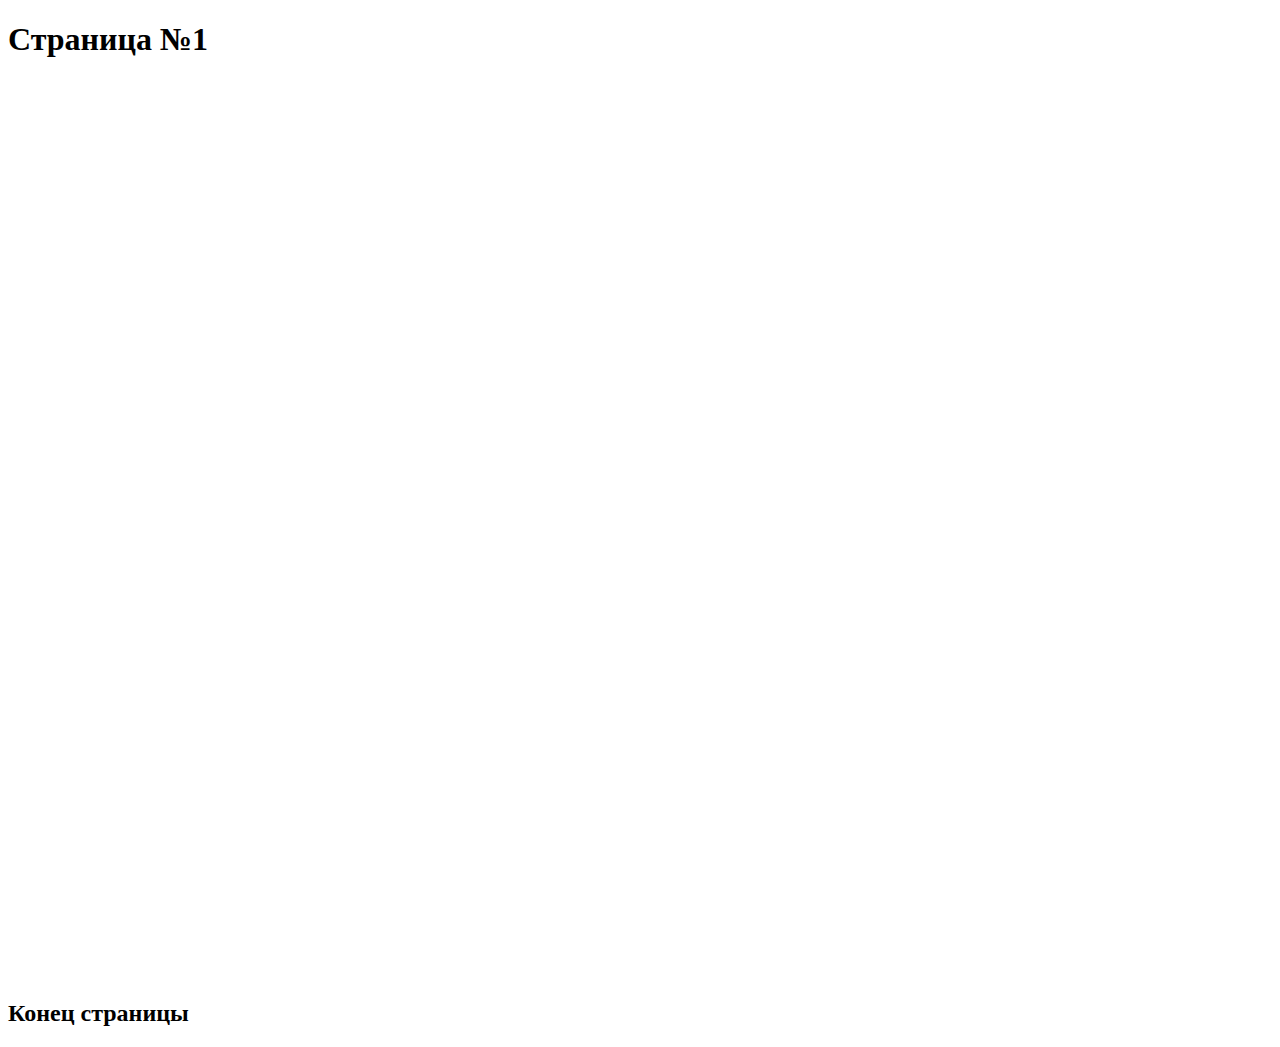
<file: index.html>
<!DOCTYPE html>
<html lang="en">
<head>
    <meta charset="UTF-8">
    <meta name="viewport" content="width=device-width, initial-scale=1.0">
    <title>Document</title>
</head>
<body>
    <h1 class="check">Страница №1</h1>
    <div style="height: 100vh;"></div>
    <h2>Конец страницы</h2>
    <script src="./index.js"></script>
</body>
</html>
</file>
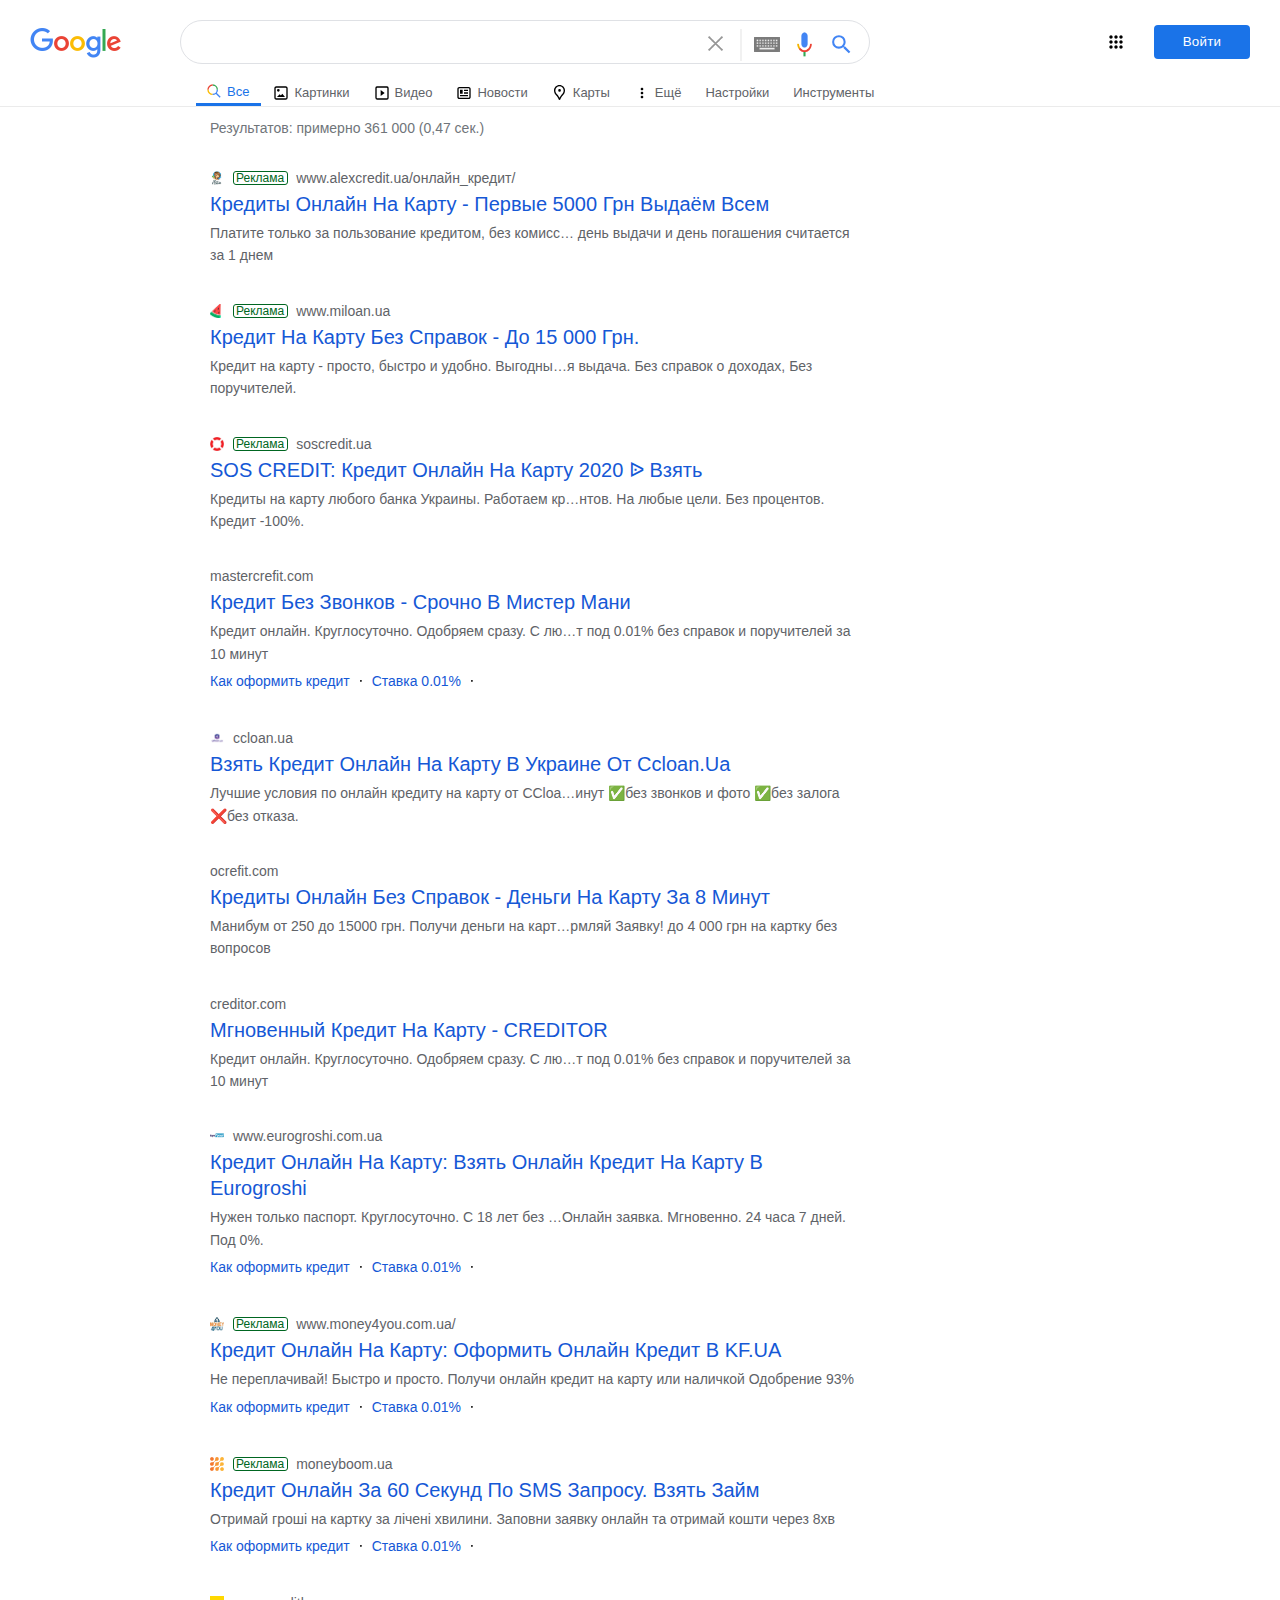
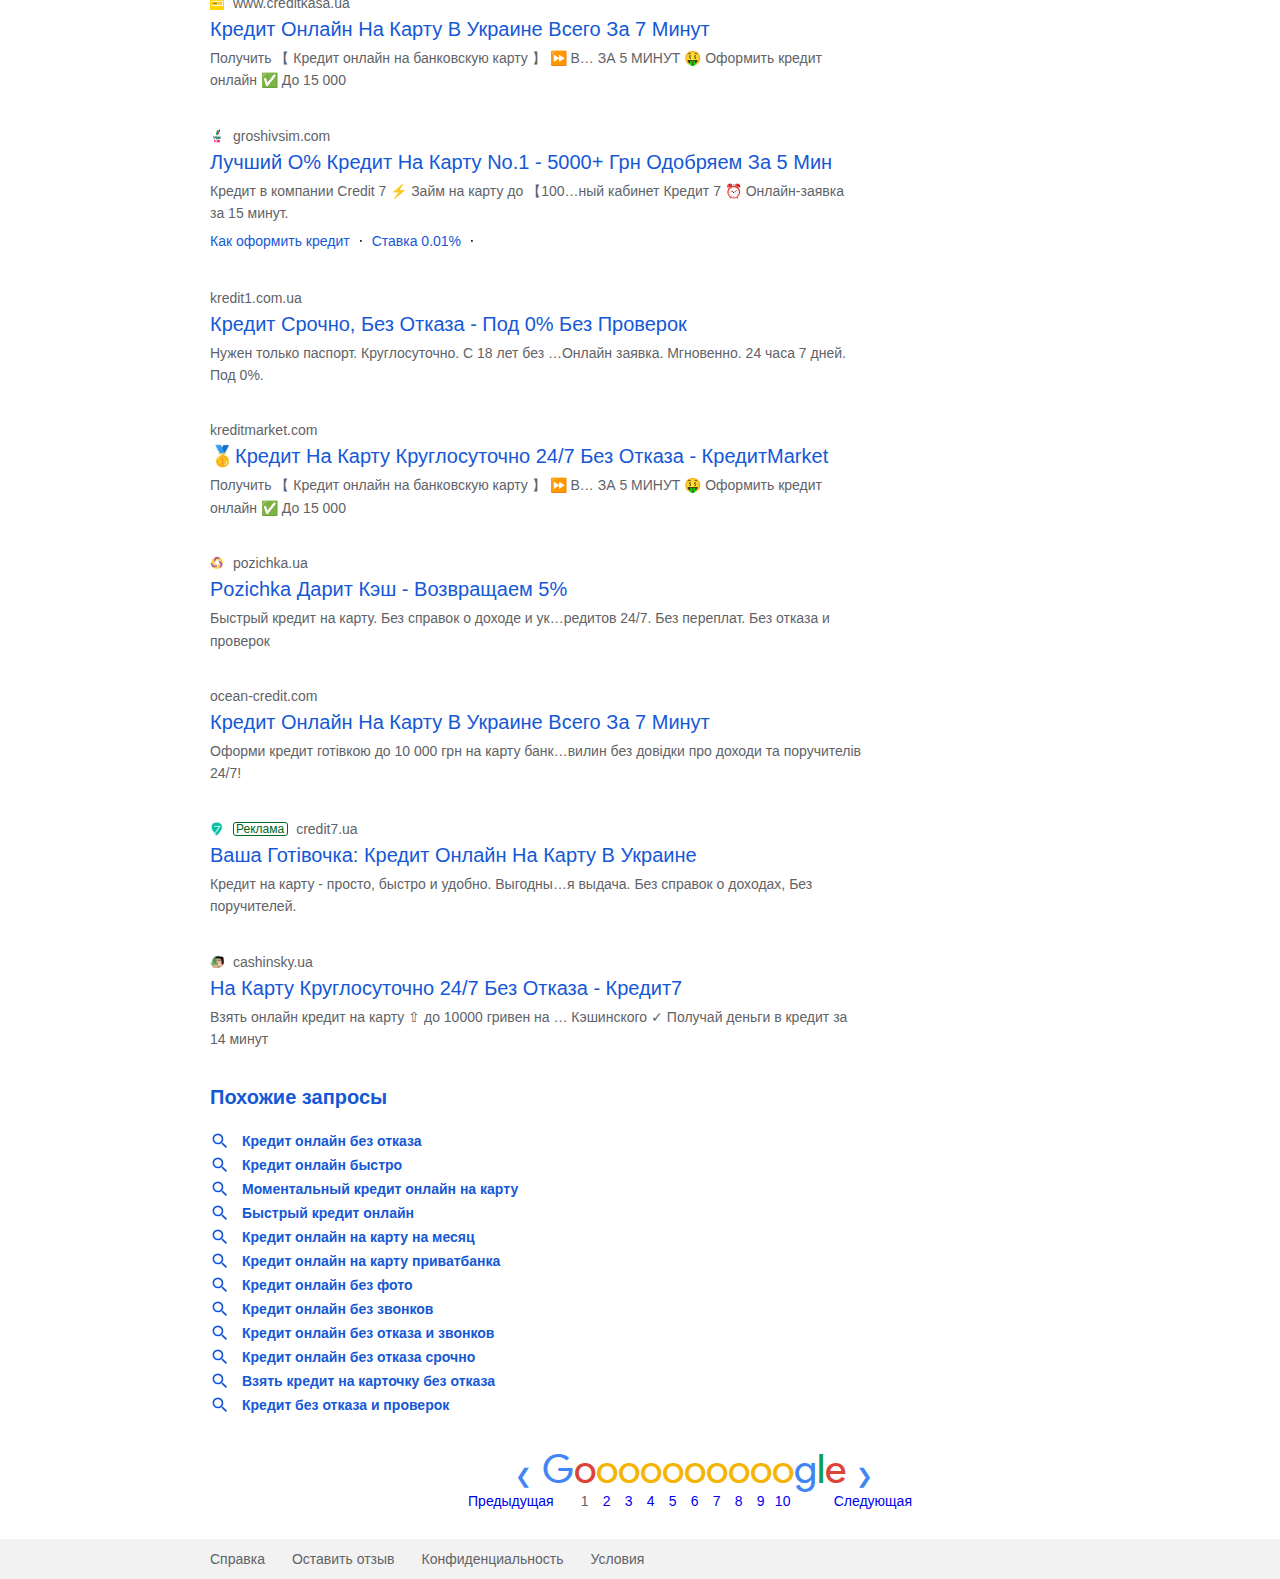
<file: google/index.html>
<!DOCTYPE html>
<!-- saved from url=(0035)#?p=&f=new -->
<html lang="en">

<head>
    <meta http-equiv="Content-Type" content="text/html; charset=UTF-8">

    <meta name="viewport" content="width=device-width, initial-scale=1.0">
    <link rel="shortcut icon" href="./files/page-logo.png" type="image/png">
    <link href="./files/css2" rel="stylesheet">
    <link rel="stylesheet" href="./files/google.css">
    <title>Google - результаты поиска</title>


    <!-- End Google Analytics -->
</head>

<body>
    <!-- Google Tag Manager (noscript) -->
    <noscript><iframe src="https://www.googletagmanager.com/ns.html?id=GTM-K8FLHQN" height="0" width="0"
            style="display:none;visibility:hidden"></iframe></noscript>
    <!-- End Google Tag Manager (noscript) -->
    <div id="wrapper">
        <header id="header">
            <div class="row search-row">
                <div class="logo">
                    <a href="#">
                        <img src="./files/googlelogo.png" alt="">
                    </a>
                </div>
                <div class="search">
                    <form class="search-input">
                        <input class="search-input-input">
                        <div class="search-icons">
                            <div style="cursor: pointer; display: inline-block; padding: 10px 5px"><img
                                    src="./files/menu-close-grey.png" alt=""></div>
                            <hr class="vertical-line">
                            <img src="./files/tia.png" alt="">
                            <img src="./files/9351_GoogleSpeak.png" class="mic" alt="">
                            <svg style="cursor: pointer" class="search-buttton" focusable="false"
                                xmlns="http://www.w3.org/2000/svg" viewBox="0 0 24 24">
                                <path class="search-buttton"
                                    d="M15.5 14h-.79l-.28-.27A6.471 6.471 0 0 0 16 9.5 6.5 6.5 0 1 0 9.5 16c1.61 0 3.09-.59 4.23-1.57l.27.28v.79l5 4.99L20.49 19l-4.99-5zm-6 0C7.01 14 5 11.99 5 9.5S7.01 5 9.5 5 14 7.01 14 9.5 11.99 14 9.5 14z">
                                </path>
                            </svg>
                        </div>
                    </form>
                </div>
                <div class="account">
                    <svg class="gb_cf" focusable="false" viewBox="0 0 24 24">
                        <path
                            d="M6,8c1.1,0 2,-0.9 2,-2s-0.9,-2 -2,-2 -2,0.9 -2,2 0.9,2 2,2zM12,20c1.1,0 2,-0.9 2,-2s-0.9,-2 -2,-2 -2,0.9 -2,2 0.9,2 2,2zM6,20c1.1,0 2,-0.9 2,-2s-0.9,-2 -2,-2 -2,0.9 -2,2 0.9,2 2,2zM6,14c1.1,0 2,-0.9 2,-2s-0.9,-2 -2,-2 -2,0.9 -2,2 0.9,2 2,2zM12,14c1.1,0 2,-0.9 2,-2s-0.9,-2 -2,-2 -2,0.9 -2,2 0.9,2 2,2zM16,6c0,1.1 0.9,2 2,2s2,-0.9 2,-2 -0.9,-2 -2,-2 -2,0.9 -2,2zM12,8c1.1,0 2,-0.9 2,-2s-0.9,-2 -2,-2 -2,0.9 -2,2 0.9,2 2,2zM18,14c1.1,0 2,-0.9 2,-2s-0.9,-2 -2,-2 -2,0.9 -2,2 0.9,2 2,2zM18,20c1.1,0 2,-0.9 2,-2s-0.9,-2 -2,-2 -2,0.9 -2,2 0.9,2 2,2z">
                        </path>
                    </svg>
                    <button class="btn">Войти</button>
                </div>
            </div>
            <div class="search-mobile-row">
                <div class="row">
                    <svg style="fill:#757575;width:24px;height:24px" viewBox="0 0 24 24"
                        xmlns="http://www.w3.org/2000/svg">
                        <path d="M0 0h24v24H0z" fill="none"></path>
                        <path d="M3 18h18v-2H3v2zm0-5h18v-2H3v2zm0-7v2h18V6H3z"></path>
                    </svg>
                    <div class="logo">
                        <a href="#">
                            <img src="./files/googlelogo.png" alt="">
                        </a>
                    </div>
                    <button class="btn">Войти</button>
                </div>
                <div class="row">
                    <div class="search-input">
                        <div class="search-icons">
                            <svg class="search-svg" style="cursor: pointer" focusable="false"
                                xmlns="http://www.w3.org/2000/svg" viewBox="0 0 24 24">
                                <path class="search-svg"
                                    d="M15.5 14h-.79l-.28-.27A6.471 6.471 0 0 0 16 9.5 6.5 6.5 0 1 0 9.5 16c1.61 0 3.09-.59 4.23-1.57l.27.28v.79l5 4.99L20.49 19l-4.99-5zm-6 0C7.01 14 5 11.99 5 9.5S7.01 5 9.5 5 14 7.01 14 9.5 11.99 14 9.5 14z">
                                </path>
                            </svg>
                            <input class="search-input-input">
                            <img src="./files/9351_GoogleSpeak.png" class="mic" alt="">
                        </div>
                    </div>
                </div>
            </div>
            <div class="row tabs">
                <ul>
                    <a href="#">
                        <li class="active">
                            <svg focusable="false" viewBox="0 0 24 24">
                                <path d="M10 2v2a6 6 0 0 1 6 6h2a8 8 0 0 0-8-8" fill="#34A853"></path>
                                <path d="M10 4V2a8 8 0 0 0-8 8h2c0-3.3 2.7-6 6-6" fill="#EA4335"></path>
                                <path d="M4 10H2a8 8 0 0 0 8 8v-2c-3.3 0-6-2.69-6-6" fill="#FBBC04"></path>
                                <path
                                    d="M22 20.59l-5.69-5.69A7.96 7.96 0 0 0 18 10h-2a6 6 0 0 1-6 6v2c1.85 0 3.52-.64 4.88-1.68l5.69 5.69L22 20.59"
                                    fill="#4285F4"></path>
                            </svg>
                            <p>Все</p>
                        </li>
                    </a>
                    <a href="#">
                        <li>
                            <svg focusable="false" viewBox="0 0 24 24">
                                <path
                                    d="M14 13l4 5H6l4-4 1.79 1.78L14 13zm-6.01-2.99A2 2 0 0 0 8 6a2 2 0 0 0-.01 4.01zM22 5v14a3 3 0 0 1-3 2.99H5c-1.64 0-3-1.36-3-3V5c0-1.64 1.36-3 3-3h14c1.65 0 3 1.36 3 3zm-2.01 0a1 1 0 0 0-1-1H5a1 1 0 0 0-1 1v14a1 1 0 0 0 1 1h7v-.01h7a1 1 0 0 0 1-1V5">
                                </path>
                            </svg>
                            <p>Картинки</p>
                        </li>
                    </a>
                    <a href="#">
                        <li>
                            <svg focusable="false" viewBox="0 0 24 24">
                                <path
                                    d="M10 16.5l6-4.5-6-4.5v9zM5 20h14a1 1 0 0 0 1-1V5a1 1 0 0 0-1-1H5a1 1 0 0 0-1 1v14a1 1 0 0 0 1 1zm14.5 2H5a3 3 0 0 1-3-3V4.4A2.4 2.4 0 0 1 4.4 2h15.2A2.4 2.4 0 0 1 22 4.4v15.1a2.5 2.5 0 0 1-2.5 2.5">
                                </path>
                            </svg>
                            <p>Видео</p>
                        </li>
                    </a>
                    <a href="#">
                        <li>
                            <svg focusable="false" viewBox="0 0 24 24">
                                <path
                                    d="M12 11h6v2h-6v-2zm-6 6h12v-2H6v2zm0-4h4V7H6v6zm16-7.22v12.44c0 1.54-1.34 2.78-3 2.78H5c-1.64 0-3-1.25-3-2.78V5.78C2 4.26 3.36 3 5 3h14c1.64 0 3 1.25 3 2.78zM19.99 12V5.78c0-.42-.46-.78-1-.78H5c-.54 0-1 .36-1 .78v12.44c0 .42.46.78 1 .78h14c.54 0 1-.36 1-.78V12zM12 9h6V7h-6v2">
                                </path>
                            </svg>
                            <p>Новости</p>
                        </li>
                    </a>
                    <a href="#">
                        <li>
                            <svg focusable="false" viewBox="0 0 16 16">
                                <path
                                    d="M7.503 0c3.09 0 5.502 2.487 5.502 5.427 0 2.337-1.13 3.694-2.26 5.05-.454.528-.906 1.13-1.358 1.734-.452.603-.754 1.508-.98 1.96-.226.452-.377.829-.904.829-.528 0-.678-.377-.905-.83-.226-.451-.527-1.356-.98-1.959-.452-.603-.904-1.206-1.356-1.734C3.132 9.121 2 7.764 2 5.427 2 2.487 4.412 0 7.503 0zm0 1.364c-2.283 0-4.14 1.822-4.14 4.063 0 1.843.86 2.873 1.946 4.177.468.547.942 1.178 1.4 1.79.34.452.596.99.794 1.444.198-.455.453-.992.793-1.445.459-.61.931-1.242 1.413-1.803 1.074-1.29 1.933-2.32 1.933-4.163 0-2.24-1.858-4.063-4.139-4.063zm0 2.734a1.33 1.33 0 11-.001 2.658 1.33 1.33 0 010-2.658">
                                </path>
                            </svg>
                            <p>Карты</p>
                        </li>
                    </a>
                    <a href="#">
                        <li>
                            <svg focusable="false" xmlns="http://www.w3.org/2000/svg" viewBox="0 0 24 24">
                                <path
                                    d="M12 8c1.1 0 2-.9 2-2s-.9-2-2-2-2 .9-2 2 .9 2 2 2zm0 2c-1.1 0-2 .9-2 2s.9 2 2 2 2-.9 2-2-.9-2-2-2zm0 6c-1.1 0-2 .9-2 2s.9 2 2 2 2-.9 2-2-.9-2-2-2z">
                                </path>
                            </svg>
                            <p>Ещё</p>
                        </li>
                    </a>
                    <a href="#">
                        <li>
                            <p>Настройки</p>
                        </li>
                    </a>
                    <a href="#">
                        <li>
                            <p>Инструменты</p>
                        </li>
                    </a>
                </ul>
            </div>
            <p class="result">Результатов: примерно 361 000 (0,47 сек.)</p>
        </header>
        <main id="main">
            <div class="container">
                <div class="search-results">
                    <div class="search-result">


                    </div>
                </div>
                <div class="search-under">
                    <h3>Похожие запросы</h3>
                    <ul class="search-under-list">

                    </ul>
                </div>
                <div class="search-pagination">
                    <ul>
                        <a href="?p=1sdsagdgsgsgsg">
                            <li onclick="updateSearch(Math.floor(Math.random() * 3)); document.querySelector('.r').classList.remove('r'); this.classList.add('r')" class="google-text-elem first"><span class="b">G</span></li>
                            <li class="mobile-hidden" style="padding-right: 20px;">Предыдущая</li>
                        </a>
                        <a href="?p=1sddsasdadwdfdsddsdsd" class="active">
                            <li onclick="updateSearch(Math.floor(Math.random() * 3)); document.querySelector('.r').classList.remove('r'); this.classList.add('r')" class="google-text-elem"><span class="r">o</span></li>
                            <li class="number-link">1</li>
                        </a>
                        <a href="?p=2dhsdguwefhuwefwdsfsmf">
                            <li onclick="updateSearch(Math.floor(Math.random() * 3)); document.querySelector('.r').classList.remove('r'); this.classList.add('r')" class="google-text-elem">o</li>
                            <li id="1" class="number-link">2</li>
                        </a>
                        <a href="?p=3dhsdguwefhuwefwdsfsmf">
                            <li onclick="updateSearch(Math.floor(Math.random() * 3)); document.querySelector('.r').classList.remove('r'); this.classList.add('r')" class="google-text-elem">o</li>
                            <li id="2" class="number-link">3</li>
                        </a>
                        <a href="?p=4dhsdguwefhuwefwdsfsmf">
                            <li onclick="updateSearch(Math.floor(Math.random() * 3)); this.classList.add('r')" class="google-text-elem">o</li>
                            <li id="3" class="number-link">4</li>
                        </a>
                        <a href="?p=5dhsdguwefhuwefwdsfsmf">
                            <li onclick="updateSearch(Math.floor(Math.random() * 3)); document.querySelector('.r').classList.remove('r'); this.classList.add('r')" class="google-text-elem">o</li>
                            <li id="4" class="number-link">5</li>
                        </a>
                        <a href="?p=6dhsdguwefhuwefwdsfsmf">
                            <li onclick="updateSearch(Math.floor(Math.random() * 3)); document.querySelector('.r').classList.remove('r'); this.classList.add('r')" class="google-text-elem">o</li>
                            <li id="5" class="number-link">6</li>
                        </a>
                        <a href="?p=7dhsdguwefhuwefwdsfsmf">
                            <li onclick="updateSearch(Math.floor(Math.random() * 3)); document.querySelector('.r').classList.remove('r'); this.classList.add('r')" class="google-text-elem">o</li>
                            <li id="6" class="number-link">7</li>
                        </a>
                        <a href="?p=8dhsdguwefhuwefwdsfsmf">
                            <li onclick="updateSearch(Math.floor(Math.random() * 3)); document.querySelector('.r').classList.remove('r'); this.classList.add('r')" class="google-text-elem">o</li>
                            <li id="7" class="number-link">8</li>
                        </a>
                        <a href="?p=9dhsdguwefhuwefwdsfsmf">
                            <li onclick="updateSearch(Math.floor(Math.random() * 3)); document.querySelector('.r').classList.remove('r'); this.classList.add('r')" class="google-text-elem">o</li>
                            <li id="8" class="number-link">9</li>
                        </a>
                        <a href="?p=10dhsdguwefhuwefwdsfsmf">
                            <li onclick="updateSearch(Math.floor(Math.random() * 3)); document.querySelector('.r').classList.remove('r'); this.classList.add('r')" class="google-text-elem">o</li>
                            <li id="9" class="number-link">10</li>
                        </a>
                        <a href="?p=11Rdhsdguwefhuwefwdsfsmf">
                            <li onclick="updateSearch(Math.floor(Math.random() * 3)); document.querySelector('.r').classList.remove('r'); this.classList.add('r')" class="google-text-elem last"><span class="b">g</span><span class="g">l</span><span class="r">e</span></li>
                            <li style="padding-left: 40px;" id="10" class="number-link mobile-hidden">Следующая</li>
                        </a>
                    </ul>
                </div>
            </div>
        </main>
        <footer id="footer">
            <div class="container">
                <ul>
                    <a href="#">
                        <li>Справка</li>
                    </a>
                    <a href="#">
                        <li>Оставить отзыв</li>
                    </a>
                    <a href="#">
                        <li>Конфиденциальность</li>
                    </a>
                    <a href="#">
                        <li>Условия</li>
                    </a>
                </ul>
            </div>
        </footer>
    </div>
    <script src="./scripts/data.js"></script>
    <script src="./scripts/index.js"></script>
</body>

</html>
</file>
<file: google/files/google.css>
*, html, body {
  margin: 0;
  -webkit-box-sizing: border-box;
          box-sizing: border-box;
}
body {
  font-family: 'Roboto', sans-serif;
  font-size: 14px;
  min-width: 320px;
  color: #5f6368;
}

.container {
  max-width: 1280px;
  width: 100%;
}

.btn {
  margin-left: 14px;
  font-family: Google Sans,Roboto,RobotoDraft,Helvetica,Arial,sans-serif;
  letter-spacing: .25px;
  line-height: 16px;
  min-width: 96px;
  padding: 9px 23px;
  color: #fff;
  background: #1a73e8;
  border-radius: 4px;
  border: none;
  cursor: pointer;
  -webkit-transition: .5s;
  transition: .5s;
}

.btn:hover {
  opacity: .9;
}

#wrapper {
  width: 100%;
  overflow: hidden;
}

#header {
  padding: 20px 0;
}

@media (max-width: 1024px) {
  #header {
    padding: 20px 0 10px;
  }
}

#header .search-row {
  display: -webkit-box;
  display: -ms-flexbox;
  display: flex;
  -webkit-box-align: center;
      -ms-flex-align: center;
          align-items: center;
  -webkit-box-pack: justify;
      -ms-flex-pack: justify;
          justify-content: space-between;
}

@media (max-width: 1024px) {
  #header .search-row {
    display: none;
  }
}

#header .search-mobile-row {
  display: none;
}

@media (max-width: 1024px) {
  #header .search-mobile-row {
    display: block;
    padding: 0 20px;
  }
}

#header .search-mobile-row .row {
  width: 100%;
  display: -webkit-box;
  display: -ms-flexbox;
  display: flex;
}

#header .search-mobile-row .row:first-child {
  display: -webkit-box;
  display: -ms-flexbox;
  display: flex;
  -webkit-box-align: center;
      -ms-flex-align: center;
          align-items: center;
  -webkit-box-pack: justify;
      -ms-flex-pack: justify;
          justify-content: space-between;
  padding-bottom: 20px;
}

#header .search-mobile-row .search-input {
  display: block;
  padding: 5px 15px 0;
  height: 40px;
  width: 100%;
}

#header .search-mobile-row .search-icons {
  -webkit-box-pack: justify;
      -ms-flex-pack: justify;
          justify-content: space-between;
}

#header .search-mobile-row .search-icons svg {
  margin-left: 0 !important;
}

#header .logo {
  padding: 5px 30px 0;
}

#header .logo img {
  width: 92px;
  height: 30px;
}

#header .search {
  width: 100%;
  margin-left: 28px;
}

#header .search-input {
  display: -webkit-box;
  display: -ms-flexbox;
  display: flex;
  -webkit-box-pack: end;
      -ms-flex-pack: end;
          justify-content: flex-end;
  padding: 5px 15px 0 22px;
  border: 1px solid #dfe1e5;
  border-radius: 24px;
  -webkit-box-shadow: none;
          box-shadow: none;
  height: 44px;
  width: 690px;
}

@media (max-width: 1024px) {
  #header .search-input {
    width: 100%;
  }
}

#header .search-input .search-icons {
  display: -webkit-box;
  display: -ms-flexbox;
  display: flex;
  -webkit-box-align: center;
      -ms-flex-align: center;
          align-items: center;
  -webkit-box-pack: justify;
      -ms-flex-pack: justify;
          justify-content: space-between;
}

#header .search-input input {
    color: rgba(0,0,0,.87);
    width: 100%;
    font-size: 18px;
    margin: -3px 0 0 3px;
    font-family: arial,sans-serif;
    border: none;
    outline: none;
}

#header .search-input .search-icons hr {
  margin-left: 12px;
  border: 1px solid #f1f1f1;
  height: 32px;
}

#header .search-input .search-icons img {
  height: 15px;
  margin-left: 12px;
}

#header .search-input .search-icons .mic {
  height: 30px;
  width: 25px;
}

#header .search-input .search-icons svg {
  width: 25px;
  margin-left: 12px;
  fill: #4285f4;
}

#header .account {
  display: -webkit-box;
  display: -ms-flexbox;
  display: flex;
  -webkit-box-align: center;
      -ms-flex-align: center;
          align-items: center;
  -webkit-box-pack: end;
      -ms-flex-pack: end;
          justify-content: flex-end;
  padding-right: 30px;
}

#header .account svg {
  width: 20px;
  height: 20px;
  margin-right: 14px;
  cursor: pointer;
}

#header .tabs {
  border-bottom: 1px solid #ebebeb;
}

#header .tabs ul {
  list-style: none;
  display: -webkit-box;
  display: -ms-flexbox;
  display: flex;
  -webkit-box-align: center;
      -ms-flex-align: center;
          align-items: center;
  -webkit-padding-start: 195px;
          padding-inline-start: 195px;
}

@media (max-width: 1024px) {
  #header .tabs ul {
    -webkit-padding-start: 10px;
            padding-inline-start: 10px;
    overflow: auto;
  }
}

#header .tabs ul a {
  text-decoration: none;
  font-size: 13px;
  color: #5f6368;
}

#header .tabs ul li {
  display: -webkit-box;
  display: -ms-flexbox;
  display: flex;
  -webkit-box-align: center;
      -ms-flex-align: center;
          align-items: center;
  height: 16px;
  line-height: 13px;
  margin: 11px 1px 0;
  padding: 16px 12px 12px 10px;
}

#header .tabs ul .active {
  border-bottom: 3px solid #1A73E8;
  color: #1A73E8;
}

#header .tabs svg {
  width: 16px;
  height: 16px;
  margin-right: 5px;
}

#header .result {
  padding-left: 210px;
  line-height: 43px;
  font-size: 14px;
  color: #70757a;
}

@media (max-width: 1024px) {
  #header .result {
    display: none;
  }
}

#main {
  position: relative;
  width: 100%;
}

#main .search-result,
#main .search-under {
  margin-left: 210px;
  max-width: 652px;
}

@media (max-width: 1024px) {
  #main .search-result,
  #main .search-under {
    max-width: 100%;
    padding: 0 10px;
    margin-left: 0;
  }
}

#main .search-item {
  display: -webkit-box;
  display: -ms-flexbox;
  display: flex;
  -webkit-box-orient: vertical;
  -webkit-box-direction: normal;
      -ms-flex-direction: column;
          flex-direction: column;
  margin-bottom: 36px;
}

@media (max-width: 1024px) {
  #main .search-item {
    margin: 0 0 10px 0;
    padding: 10px 15px;
    -webkit-box-shadow: 0 1px 6px rgba(32, 33, 36, 0.28);
            box-shadow: 0 1px 6px rgba(32, 33, 36, 0.28);
    border-bottom: 1px hidden #fff;
    border-radius: 8px;
  }
}

#main .search-item a {
  margin-bottom: 5px;
  text-decoration: none;
}

#main .search-item a:first-child {
  color: #5f6368;
  display: -webkit-box;
  display: -ms-flexbox;
  display: flex;
  -webkit-box-align: center;
      -ms-flex-align: center;
          align-items: center;
}

#main .search-item a:first-child img {
  width: 14px;
  height: 14px;
  margin-right: 9px;
}

#main .search-item span {
  border-radius: 3px;
  border: 1px solid #006621;
  padding: 1px 3px 0 2px;
  line-height: 11px;
  margin-right: 8px;
  color: #006621;
  font-size: 12px;
}

@media (max-width: 1024px) {
  #main .search-item span {
    border: none;
    font-weight: 700;
    color: #333;
  }
}

#main .search-item .main-link {
  color: #1558d6;
  font-size: 20px;
  line-height: 26px;
  text-transform: capitalize;
}

@media (max-width: 1024px) {
  #main .search-item .main-link {
    font-size: 18px;
    line-height: 24px;
  }
}

#main .search-item .main-link:hover {
  text-decoration: underline;
}

#main .search-item p {
  line-height: 1.6;
}

#main .search-item .quick-links {
  padding-top: 8px;
}

#main .search-item .quick-links ul {
  display: -webkit-box;
  display: -ms-flexbox;
  display: flex;
  list-style: none;
  padding: 0;
}

#main .search-item .quick-links ul a {
  color: #1558d6;
}

@media (max-width: 1024px) {
  #main .search-item .quick-links ul a {
    padding: 5px 8px;
    border: 1px solid #bdbdbd;
    border-radius: 4px;
    margin-right: 12px;
  }
}

#main .search-item .quick-links ul a:hover {
  text-decoration: underline;
}

#main .search-item .quick-links ul li {
  display: -webkit-box;
  display: -ms-flexbox;
  display: flex;
  -webkit-box-align: center;
      -ms-flex-align: center;
          align-items: center;
}

#main .search-item .quick-links ul li hr {
  height: 1px;
  width: 1px;
  margin-left: 10px;
  margin-right: 10px;
  background: #1558d6;
}

@media (max-width: 1024px) {
  #main .search-item .quick-links ul li hr {
    display: none;
  }
}

@media (max-width: 1024px) {
  #main .search-under {
    padding: 0 30px;
  }
}

#main .search-under h3 {
  font-size: 20px;
  color: #1558d6;
  padding-bottom: 20px;
}

@media (max-width: 1024px) {
  #main .search-under h3 {
    color: #202124;
  }
}

#main .search-under ul {
  list-style: none;
  padding: 0;
  margin-bottom: 28px;
}

#main .search-under ul a {
  color: #1558d6;
  font-size: 14px;
  font-weight: 700;
  line-height: 24px;
  text-decoration: none;
  padding: 3px 0;
}

@media (max-width: 1024px) {
  #main .search-under ul a {
    color: #202124;
    font-weight: 400;
  }
}

#main .search-under ul a:hover {
  text-decoration: underline;
}

#main .search-under ul li {
  display: -webkit-box;
  display: -ms-flexbox;
  display: flex;
  -webkit-box-align: center;
      -ms-flex-align: center;
          align-items: center;
}

@media (max-width: 1024px) {
  #main .search-under ul li {
    padding: 13px 0;
    border-bottom: 1px solid #DFE1E5;
  }
}

#main .search-under ul svg {
  width: 20px;
  height: 20px;
  fill: #1558d6;
  margin-right: 12px;
}

@media (max-width: 1024px) {
  #main .search-under ul svg {
    fill: #202124;
  }
}

#main .search-pagination {
  display: -webkit-box;
  display: -ms-flexbox;
  display: flex;
  -webkit-box-align: center;
      -ms-flex-align: center;
          align-items: center;
  -webkit-box-orient: vertical;
  -webkit-box-direction: normal;
      -ms-flex-direction: column;
          flex-direction: column;
  margin-bottom: 30px;
}

#main .search-pagination .foot-google {
  width: 300px;
}

#main .search-pagination ul {
  display: -webkit-box;
  display: -ms-flexbox;
  display: flex;
  list-style: none;
  padding-left: 100px;
}

@media (max-width: 1024px) {
  #main .search-pagination ul {
    padding-left: 0;
  }
}

#main .search-pagination ul a {
  text-decoration: none;
}

/* #main .search-pagination ul a:last-child {
  margin-left: 55px;
} */

#main .search-pagination ul .active {
  color: #5f6368;
}

#footer {
  background: #f2f2f2;
}

#footer ul {
  display: -webkit-box;
  display: -ms-flexbox;
  display: flex;
  list-style: none;
  padding-left: 210px;
}

@media (max-width: 1024px) {
  #footer ul {
    padding-left: 15px;
  }
  .search-pagination ul a .mobile-hidden {
    display: none;
  } 
}

#footer ul a {
  line-height: 40px;
  padding-right: 27px;
  text-decoration: none;
  color: #5f6368;
}

#footer ul a:hover {
  color: #333;
}

.main-link {
  display: block !important;
}
@font-face {
  font-family: 'Google';
  src: url(./font.ttf);
}
.google-text-elem {
  font-family: 'Google';
  color: #F4B400;
  font-size: 40px;
}
.r {
  color: #DB4437;
}
.g {
  color: #0F9D58;
}
.b {
  color: #4285F4;
}
.search-pagination ul a {
  display: flex;
  flex-direction: column;
}
.search-pagination ul a li {
  width: max-content;
} 
.first {
  align-self: flex-end;
}
.first::before {
  content: "❮";
  display: inline-block;
  margin: 0 10px;
  font-size: 20px;
  color: #4285f4;
}
.last {
  align-self: start;
}
.last::after {
  content: "❯";
  display: inline-block;
  margin: 0 10px;
  font-size: 20px;
  color: #4285f4;
}
.number-link {
  align-self: center;
  text-align: center;
}
/*# sourceMappingURL=google.css.map */
</file>
